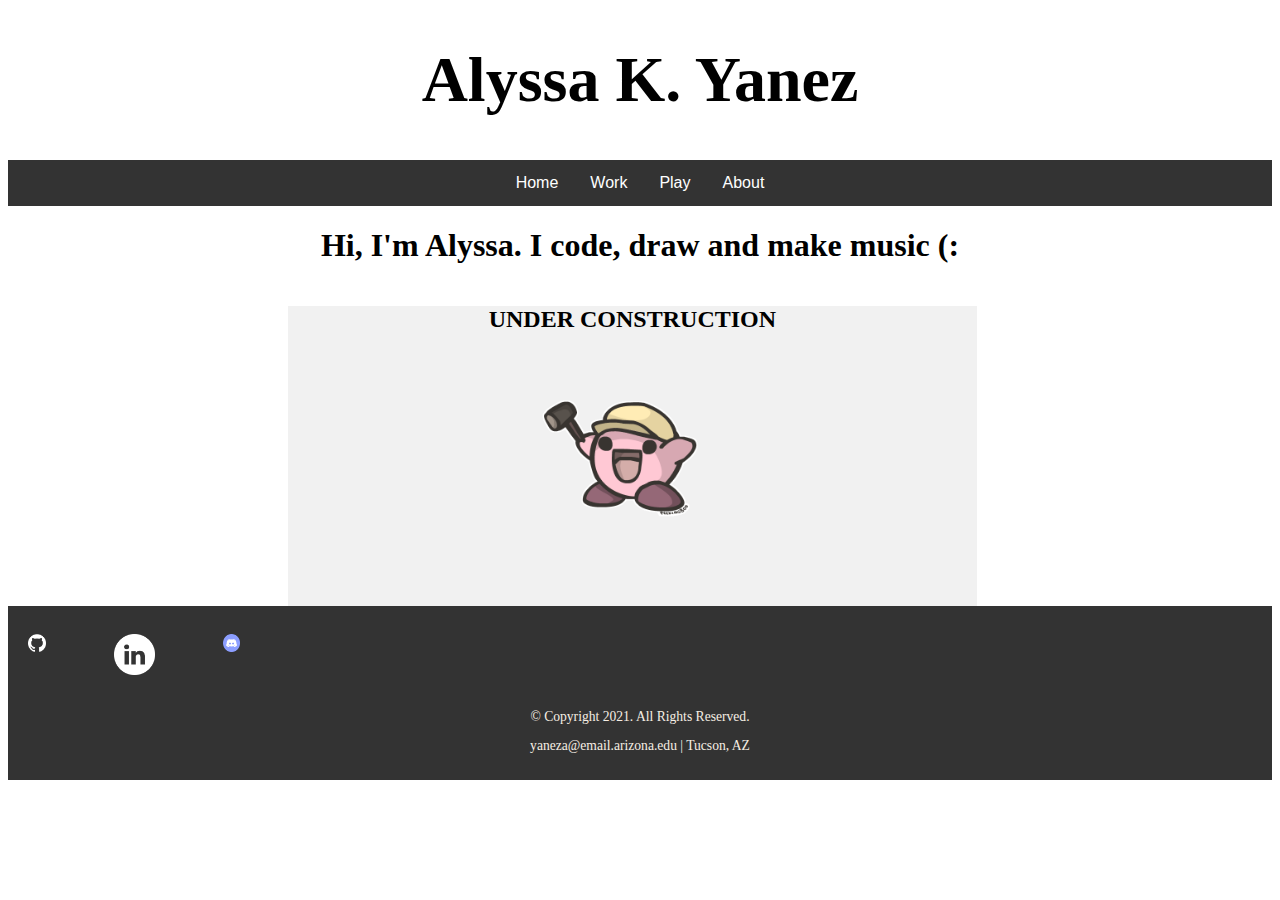
<file: index.html>
<!DOCTYPE html>
<html lang='en'>

    <head> 
        <title>Yawneazy.com</title>
        <meta charset='utf-8'>
        <link rel='stylesheet' href='css/styles.css'>
        <link rel="shortcut icon" href="images/giphy.gif">
    </head>
    <body>
        <header>
            <!-- <h1>yawneazy</h1> -->
            <h1>Alyssa K. Yanez</h1>
        </header>
        <div class="navbar">
            <a href = "index.html">Home</a>
            <div class="dropdown">
                <button class = "dropbtn">Work
                    <i class="fa fa-caret-down"></i>
                </button>
                <div class="dropdown-content">
                    <a href="resume.html">Resume</a>
                    <a href="projects.html">Projects</a>
                </div>
            </div>
            <div class="dropdown">
                <button class = "dropbtn">Play
                    <i class="fa fa-caret-down"></i>
                </button>
                <div class="dropdown-content">
                    <a href="music.html">Music</a>
                    <a href="art.html">Art</a>
                    <a href="youtube.html">Youtube</a>
                    <a href="golf.html">Golf</a>
                    <a href="blog.html">Blog</a>
                </div>
            </div>
            <a href = "about.html">About</a>
           </div>
        </div>

        <div class = "creative">
            <h1>Hi, I'm Alyssa. I code, draw and make music (:</h1>
            
            <!-- <iframe width = "width" height="width" src="https://www.youtube.com/embed/5YDVJaItmaY">
            </iframe> -->
        </div>
        <section>
            <article>
                <h2>UNDER CONSTRUCTION</h2>
                <img src='images/underconstruction.gif' alt='construction'>
            </article>
        </section>
    
    <footer>
        
        <div class ="social">
            <a href="https://github.com" target="_blank"><img src="images/github-logo.png" alt='Github logo'></a>
            <div class = "size">
                <a href="https://linkedin.com" target="_blank" ><img src="images/linkedin-logo.png" alt='LinkedIn logo'></a>
            </div>
            <a href="https://linkedin.com" target="_blank" ><img src="images/discord-logo.png" alt='Discord logo'></a>
          
        </div>

        <p>&copy; Copyright 2021. All Rights Reserved.</p>
        <p>yaneza@email.arizona.edu | Tucson, AZ</p>
    </footer>
    </body>
    <br>
</html>
</file>
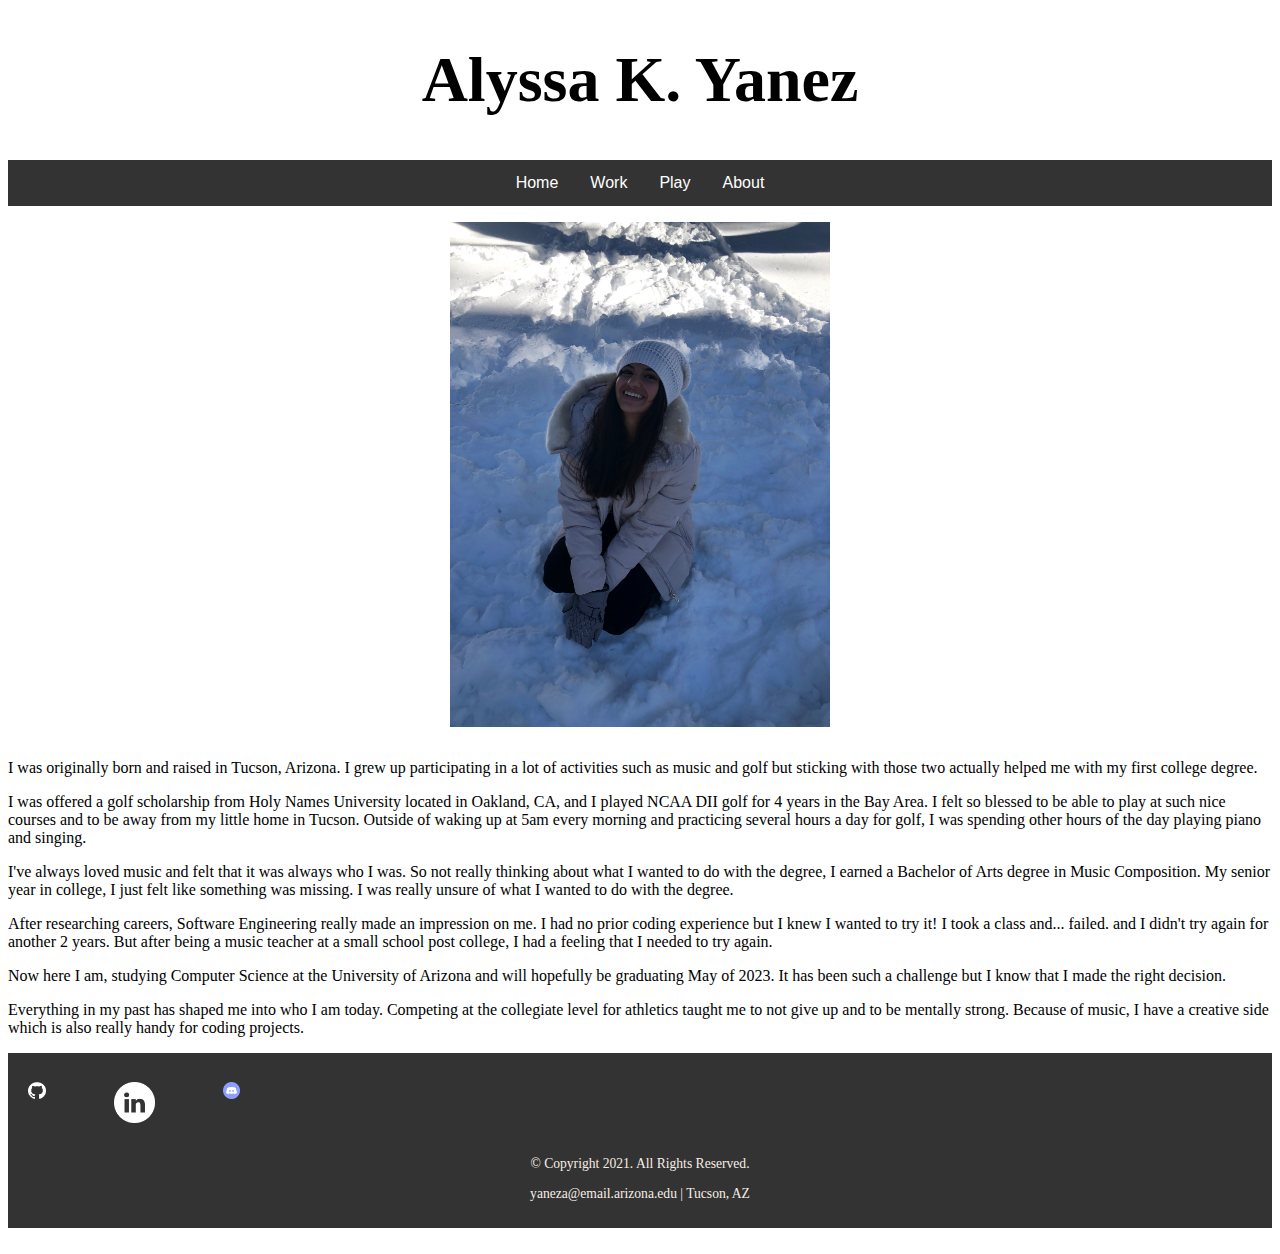
<file: about.html>
<!DOCTYPE html>
<html lang='en'>

    <head> 
        <title>Yawneazy.com</title>
        <meta charset='utf-8'>
        <link rel='stylesheet' href='css/styles.css'>
        <link rel="shortcut icon" href="images/giphy.gif">
    </head>
    <body>
        <header>
            <h1>Alyssa K. Yanez</h1>
        </header>
        <div class="navbar">
            <a href = "index.html">Home</a>
            <div class="dropdown">
                <button class = "dropbtn">Work
                    <i class="fa fa-caret-down"></i>
                </button>
                <div class="dropdown-content">
                    <a href="resume.html">Resume</a>
                    <a href="projects.html">Projects</a>
                </div>
            </div>
            <div class="dropdown">
                <button class = "dropbtn">Play
                    <i class="fa fa-caret-down"></i>
                </button>
                <div class="dropdown-content">
                    <a href="music.html">Music</a>
                    <a href="art.html">Art</a>
                    <a href="youtube.html">Youtube</a>
                    <a href="golf.html">Golf</a>
                </div>
            </div>
            <a href = "about.html">About</a>
           </div>
        </div>

        <div>
            <img src='images/snow.jpeg' alt='welcome page'>
           
        </div>  
        
        
        <p>I was originally born and raised in Tucson, Arizona. I grew up participating in a lot of activities 
            such as music and golf but sticking with those two actually helped me with my first college degree.
        </p>
        <p>
            I was offered a golf scholarship from Holy Names University located in Oakland, CA, and I played NCAA DII golf
            for 4 years in the Bay Area. I felt so blessed to be able to play at such nice courses and to be away from
            my little home in Tucson. Outside of waking up at 5am every morning and practicing several hours a day for golf,
            I was spending other hours of the day playing piano and singing. 
        </p> 
        <p>
            I've always loved music and felt that it was always who I was. So not really thinking about what I wanted to do
            with the degree, I earned a Bachelor of Arts degree in Music Composition. My senior year in college, I just felt 
            like something was missing. I was really unsure of what I wanted to do with the degree.
        </p> 
        <p>  
            After researching careers, Software Engineering really made an impression on me. I had no prior coding experience
            but I knew I wanted to try it! I took a class and... failed. and I didn't try again for another 2 years. But after being
            a music teacher at a small school post college, I had a feeling that I needed to try again.
        </p>
        <p>
            Now here I am, studying Computer Science at the University of Arizona and will hopefully be graduating May of 2023. 
            It has been such a challenge but I know that I made the right decision. 
        </p>
        <p>
            Everything in my past has shaped me into who I am today. Competing at the collegiate level for athletics taught
            me to not give up and to be mentally strong. Because of music, I have a creative side which is also really handy 
            for coding projects.
        </p>
              
                <!-- <iframe width = "width" height="width" src="https://www.youtube.com/embed/5YDVJaItmaY">
                </iframe> -->
                <!-- <img src='images/plant-growing.gif' alt='welcome page'> -->
        
       <footer>
        
        <div class ="social">
            <a href="https://github.com" target="_blank"><img src="images/github-logo.png" alt='Github logo'></a>
            <div class = "size">
                <a href="https://linkedin.com" target="_blank" ><img src="images/linkedin-logo.png" alt='LinkedIn logo'></a>
            </div>
            <a href="https://linkedin.com" target="_blank" ><img src="images/discord-logo.png" alt='Discord logo'></a>
        </div>

        <p>&copy; Copyright 2021. All Rights Reserved.</p>
        <p>yaneza@email.arizona.edu | Tucson, AZ</p>
    </footer>
    </body>
 <br>
</html>
</file>
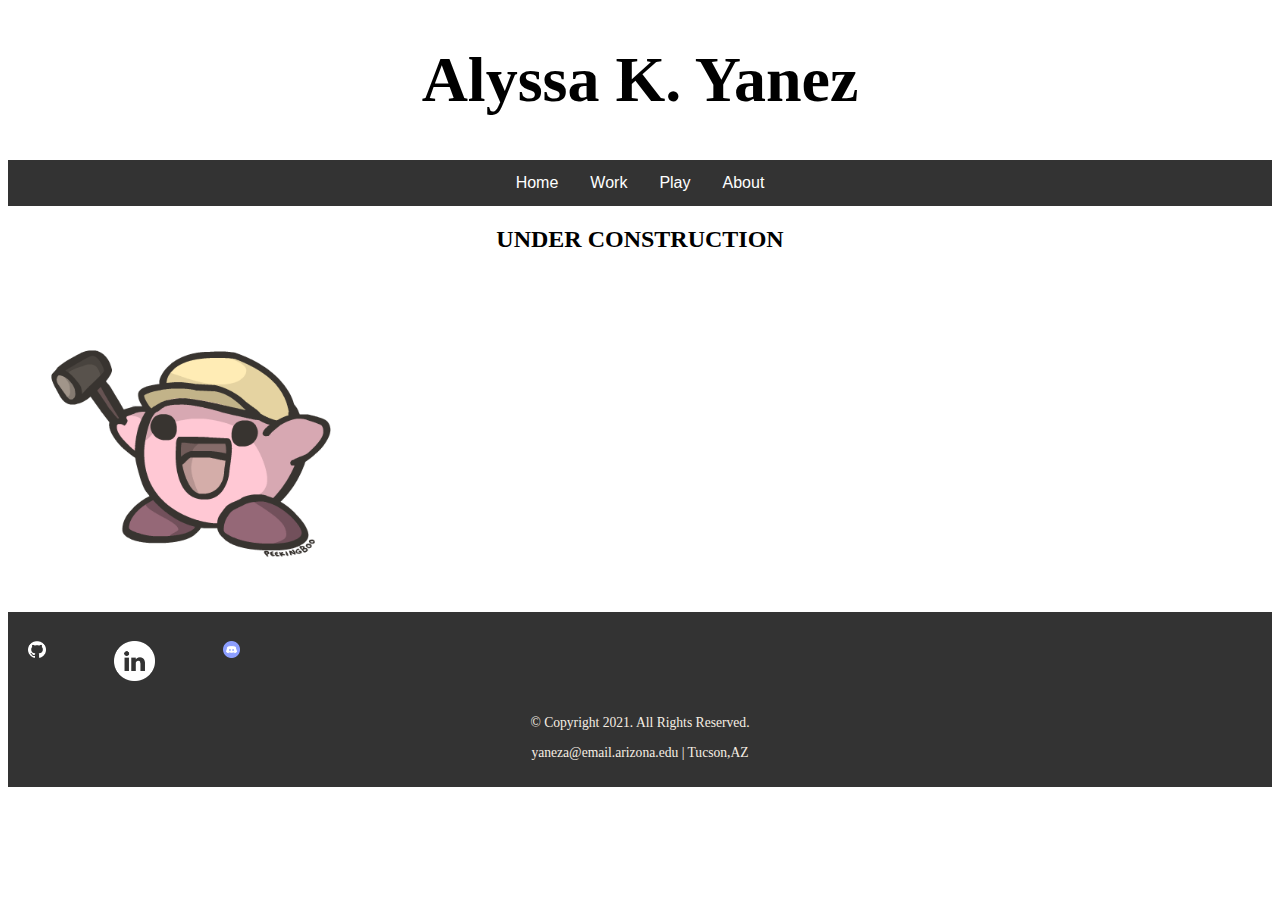
<file: art.html>
<!DOCTYPE html>
<html lang='en'>

    <head> 
        <title>Yawneazy.com</title>
        <meta charset='utf-8'>
        <link rel='stylesheet' href='css/styles.css'>
        <link rel="shortcut icon" href="images/giphy.gif">
    </head>
    <body>
        <header>
            <!-- <h1>yawneazy</h1> -->
            <h1>Alyssa K. Yanez</h1>
        </header>
        <div class="navbar">
            <a href = "index.html">Home</a>
            <div class="dropdown">
                <button class = "dropbtn">Work
                    <i class="fa fa-caret-down"></i>
                </button>
                <div class="dropdown-content">
                    <a href="resume.html">Resume</a>
                    <a href="projects.html">Projects</a>
                </div>
            </div>
            <div class="dropdown">
                <button class = "dropbtn">Play
                    <i class="fa fa-caret-down"></i>
                </button>
                <div class="dropdown-content">
                    <a href="music.html">Music</a>
                    <a href="art.html">Art</a>
                    <a href="youtube.html">Youtube</a>
                </div>
            </div>
            <a href = "about.html">About</a>
           </div>
        </div>

        <div>
           
            <!-- <iframe width = "width" height="width" src="https://www.youtube.com/embed/5YDVJaItmaY">
            </iframe> -->
        </div>
        <h2>UNDER CONSTRUCTION</h2>
            <img src='images/underconstruction.gif' alt='construction'>
    
    <footer>
        
        <div class ="social">
            <a href="https://github.com" target="_blank"><img src="images/github-logo.png" alt='Github logo'></a>
            <a href="https://linkedin.com" target="_blank" ><img src="images/linkedin-logo.png" alt='LinkedIn logo'></a>
            <a href="https://linkedin.com" target="_blank" ><img src="images/discord-logo.png" alt='Discord logo'></a>
        </div>

        <p>&copy; Copyright 2021. All Rights Reserved.</p>
        <p>yaneza@email.arizona.edu | Tucson,AZ</p>
    </footer>
    </body>
<br>
</html>
</file>
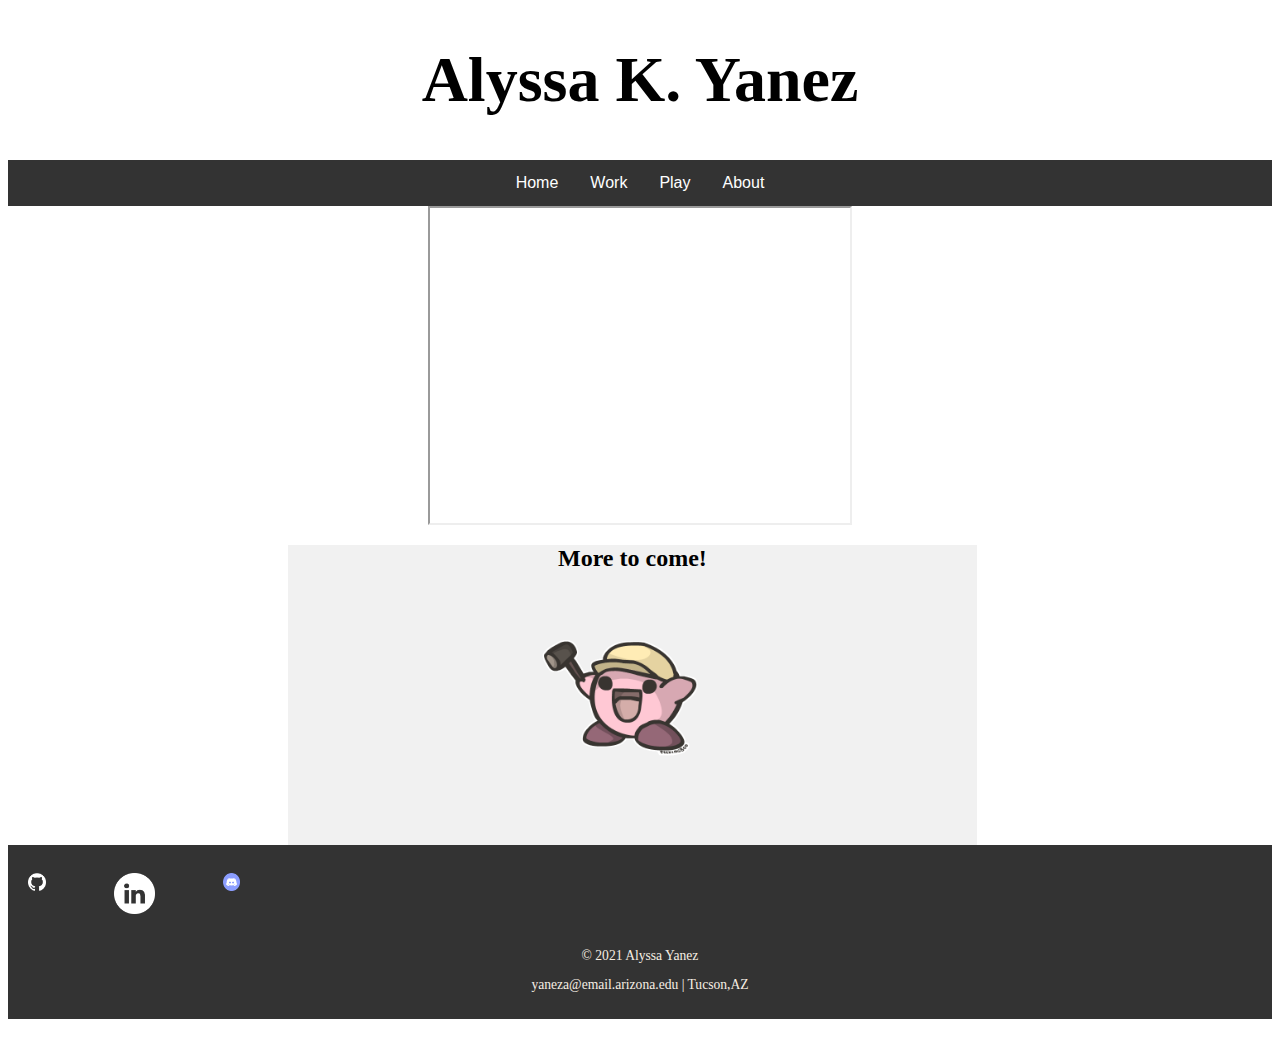
<file: blog.html>
<!DOCTYPE html>
<html lang='en'>

    <head> 
        <title>Yawneazy.com</title>
        <meta charset='utf-8'>
        <link rel='stylesheet' href='css/styles.css'>
        <link rel="shortcut icon" href="images/giphy.gif">
    </head>
    <body>
        <header>
            <!-- <h1>yawneazy</h1> -->
            <h1>Alyssa K. Yanez</h1>
        </header>
        <div class="navbar">
            <a href = "index.html">Home</a>
            <div class="dropdown">
                <button class = "dropbtn">Work
                    <i class="fa fa-caret-down"></i>
                </button>
                <div class="dropdown-content">
                    <a href="resume.html">Resume</a>
                    <a href="projects.html">Projects</a>
                </div>
            </div>
            <div class="dropdown">
                <button class = "dropbtn">Play
                    <i class="fa fa-caret-down"></i>
                </button>
                <div class="dropdown-content">
                    <a href="music.html">Music</a>
                    <a href="art.html">Art</a>
                    <a href="youtube.html">Youtube</a>
                    <a href="golf.html">Golf</a>
                </div>
            </div>
            <a href = "about.html">About</a>
           </div>
        </div>

        <div>
            <iframe width = "420" height="315" src="https://www.youtube.com/embed/sxeaD-uFEbE">
            </iframe>
        </div>
        <section>
            <article>
                <h2>More to come!</h2>
                <img src='images/underconstruction.gif' alt='construction'>
            </article>
        </section>
        
    
    <footer>
        
        <div class ="social">
            <a href="https://github.com" target="_blank"><img src="images/github-logo.png" alt='Github logo'></a>
            <div class = "size">
                <a href="https://linkedin.com" target="_blank" ><img src="images/linkedin-logo.png" alt='LinkedIn logo'></a>
            </div>
            <a href="https://linkedin.com" target="_blank" ><img src="images/discord-logo.png" alt='Discord logo'></a>
        </div>

        <p>&copy; 2021 Alyssa Yanez</p>
        <p>yaneza@email.arizona.edu | Tucson,AZ</p>
    </footer>
    </body>
    <br>
</html>
</file>
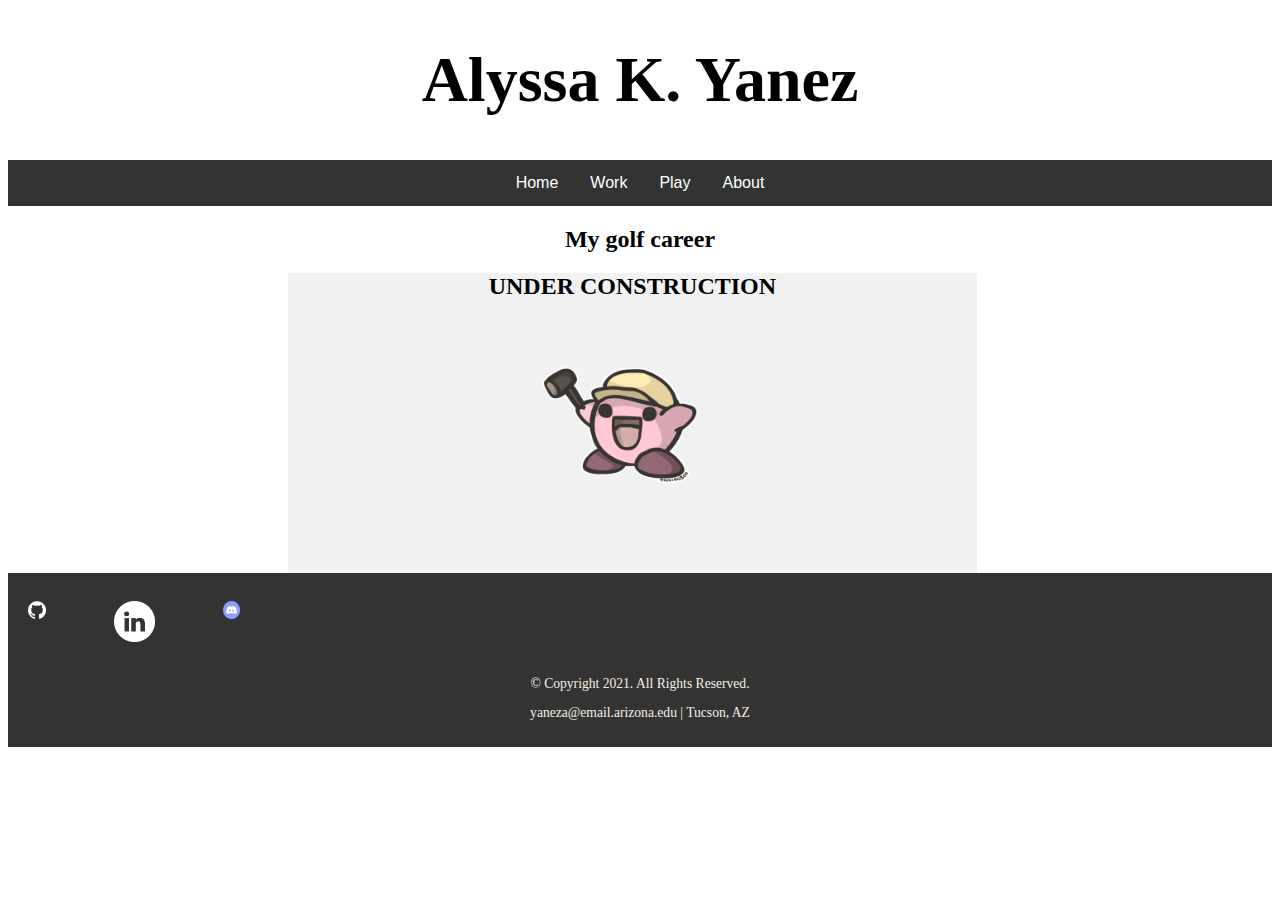
<file: golf.html>
<!DOCTYPE html>
<html lang='en'>

    <head> 
        <title>Yawneazy.com</title>
        <meta charset='utf-8'>
        <link rel='stylesheet' href='css/styles.css'>
        <link rel="shortcut icon" href="images/giphy.gif">
    </head>
    <body>
        <header>
            <!-- <h1>yawneazy</h1> -->
            <h1>Alyssa K. Yanez</h1>
        </header>
        <div class="navbar">
            <a href = "index.html">Home</a>
            <div class="dropdown">
                <button class = "dropbtn">Work
                    <i class="fa fa-caret-down"></i>
                </button>
                <div class="dropdown-content">
                    <a href="#">Resume</a>
                    <a href="#">Projects</a>
                </div>
            </div>
            <div class="dropdown">
                <button class = "dropbtn">Play
                    <i class="fa fa-caret-down"></i>
                </button>
                <div class="dropdown-content">
                    <a href="music.html">Music</a>
                    <a href="art.html">Art</a>
                    <a href="youtube.html">Youtube</a>
                    <a href="golf.html">Golf</a>
                </div>
            </div>
            <a href = "about.html">About</a>
           </div>
        </div>

            <h2>My golf career</h2>

            <!-- <iframe width = "width" height="width" src="https://www.youtube.com/watch?v=p7ywsuQXbSk"> 
            </iframe>  -->

            <!-- <iframe width="560" height="315" src="https://www.youtube.com/embed/p7ywsuQXbSk" 
            title="YouTube video player" frameborder="0" allow="accelerometer; autoplay; clipboard-write; encrypted-media; gyroscope; picture-in-picture" 
            allowfullscreen></iframe> -->

            <!-- <iframe allow="autoplay" width= "width" height="width" src="https://music.apple.com/us/album/sunday-morning/1335319909?i=1335319911"></iframe> -->
            
            <p> </p>

            <section>
                <article>
                    <h2>UNDER CONSTRUCTION</h2>
                    <img src='images/underconstruction.gif' alt='construction'>
                </article>
            </section>

          

    </div>


    <footer>
        
        <div class ="social">
            <a href="https://github.com" target="_blank"><img src="images/github-logo.png" alt='Github logo'></a>
            <div class = "size">
                <a href="https://linkedin.com" target="_blank" ><img src="images/linkedin-logo.png" alt='LinkedIn logo'></a>
            </div>
            <a href="https://linkedin.com" target="_blank"><img src="images/discord-logo.png" alt='Discord logo'></a>
        </div>

        <p>&copy; Copyright 2021. All Rights Reserved.</p>
        <p>yaneza@email.arizona.edu | Tucson, AZ</p>
    </footer>
    </body>

</html>
</file>
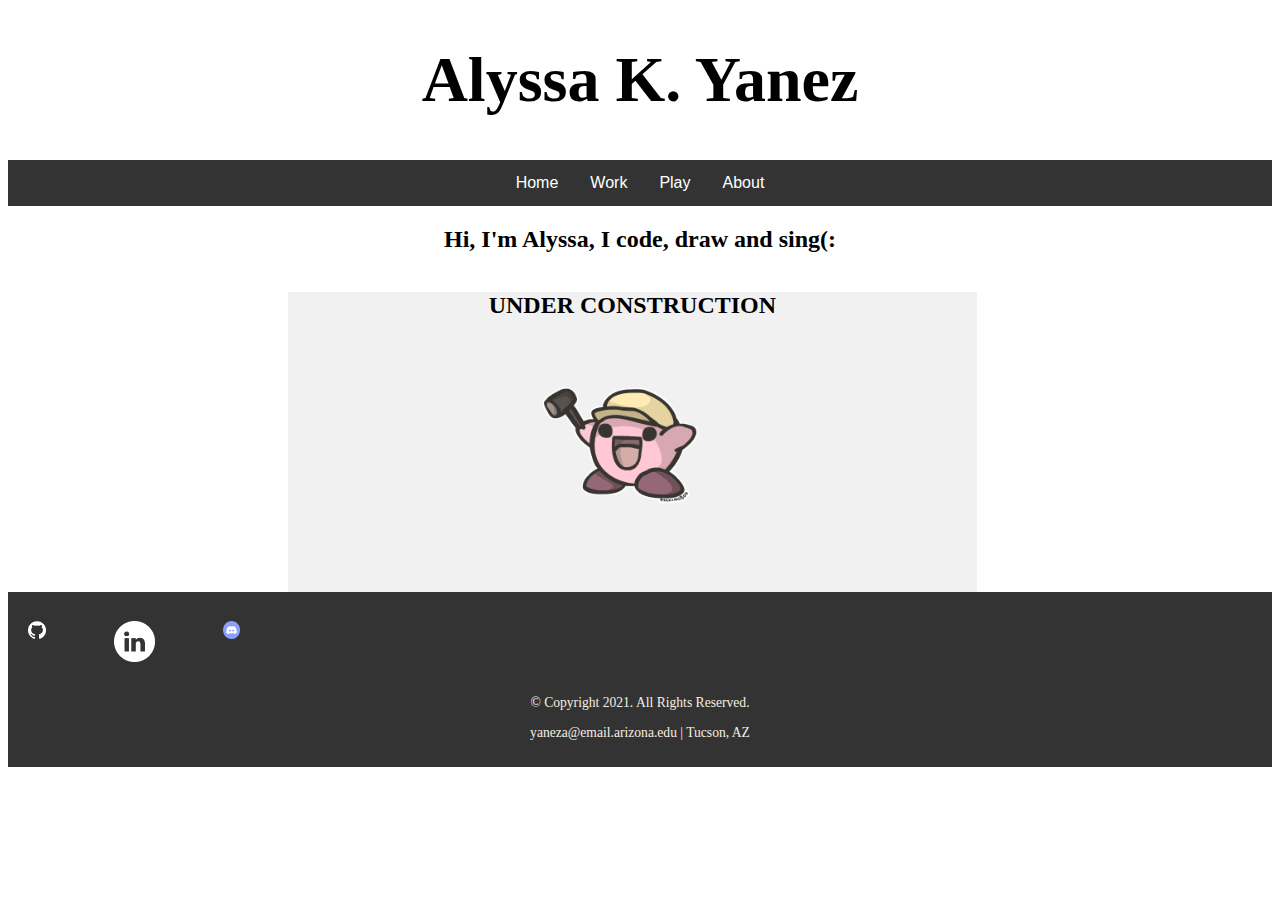
<file: home.html>
<!DOCTYPE html>
<html lang='en'>

    <head> 
        <title>Yawneazy.com</title>
        <meta charset='utf-8'>
        <link rel='stylesheet' href='css/styles.css'>
        <link rel="shortcut icon" href="images/giphy.gif">
    </head>
    <body>
        <header>
            <!-- <h1>yawneazy</h1> -->
            <h1>Alyssa K. Yanez</h1>
        </header>
        <div class="navbar">
            <a href = "home.html">Home</a>
            <div class="dropdown">
                <button class = "dropbtn">Work
                    <i class="fa fa-caret-down"></i>
                </button>
                <div class="dropdown-content">
                    <a href="resume.html">Resume</a>
                    <a href="projects.html">Projects</a>
                </div>
            </div>
            <div class="dropdown">
                <button class = "dropbtn">Play
                    <i class="fa fa-caret-down"></i>
                </button>
                <div class="dropdown-content">
                    <a href="music.html">Music</a>
                    <a href="art.html">Art</a>
                    <a href="youtube.html">Youtube</a>
                </div>
            </div>
            <a href = "about.html">About</a>
           </div>
        </div>

        <div>
            <h2>Hi, I'm Alyssa, I code, draw and sing(:</h2>
        
            <!-- <iframe width = "width" height="width" src="https://www.youtube.com/embed/5YDVJaItmaY">
            </iframe> -->
        </div>
        <section>
            <article>
                <h2>UNDER CONSTRUCTION</h2>
                <img src='images/underconstruction.gif' alt='construction'>
            </article>
        </section>
    
    <footer>
        
        <div class ="social">
            <a href="https://github.com" target="_blank"><img src="images/github-logo.png" alt='Github logo'></a>
            <a href="https://linkedin.com" target="_blank" ><img src="images/linkedin-logo.png" alt='LinkedIn logo'></a>
            <a href="https://linkedin.com" target="_blank" ><img src="images/discord-logo.png" alt='Discord logo'></a>
        </div>

        <p>&copy; Copyright 2021. All Rights Reserved.</p>
        <p>yaneza@email.arizona.edu | Tucson, AZ</p>
    </footer>
    </body>
    <br>
</html>
</file>
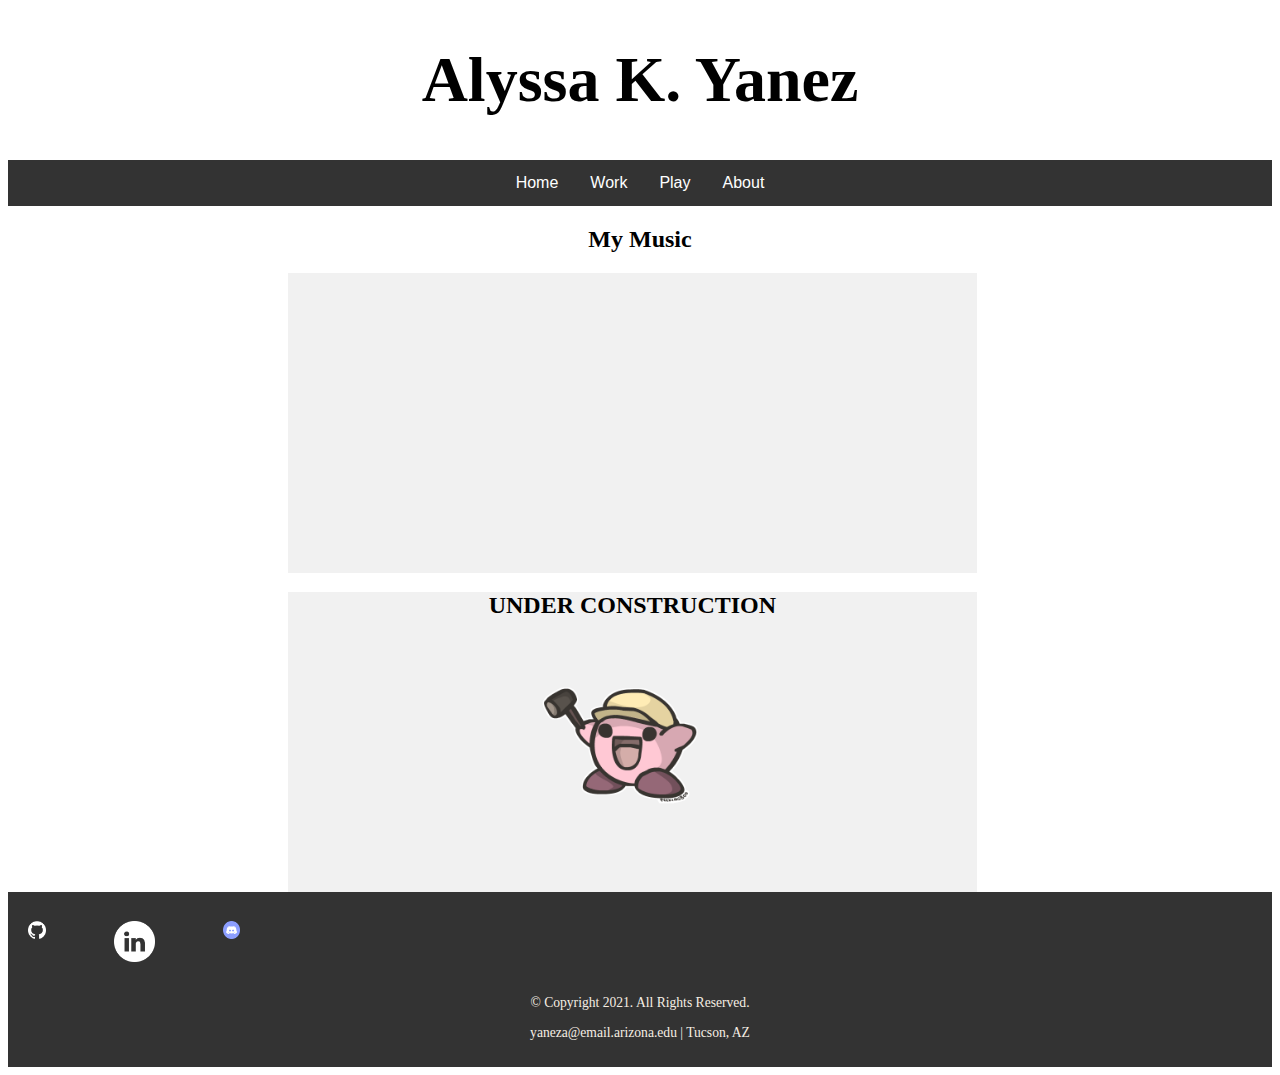
<file: music.html>
<!DOCTYPE html>
<html lang='en'>

    <head> 
        <title>Yawneazy.com</title>
        <meta charset='utf-8'>
        <link rel='stylesheet' href='css/styles.css'>
        <link rel="shortcut icon" href="images/giphy.gif">
    </head>
    <body>
        <header>
            <!-- <h1>yawneazy</h1> -->
            <h1>Alyssa K. Yanez</h1>
        </header>
        <div class="navbar">
            <a href = "index.html">Home</a>
            <div class="dropdown">
                <button class = "dropbtn">Work
                    <i class="fa fa-caret-down"></i>
                </button>
                <div class="dropdown-content">
                    <a href="#">Resume</a>
                    <a href="#">Projects</a>
                </div>
            </div>
            <div class="dropdown">
                <button class = "dropbtn">Play
                    <i class="fa fa-caret-down"></i>
                </button>
                <div class="dropdown-content">
                    <a href="music.html">Music</a>
                    <a href="art.html">Art</a>
                    <a href="youtube.html">Youtube</a>
                    <a href="golf.html">Golf</a>
                </div>
            </div>
            <a href = "about.html">About</a>
           </div>
        </div>

            <h2>My Music</h2>

            <!-- <iframe width = "width" height="width" src="https://www.youtube.com/watch?v=p7ywsuQXbSk"> 
            </iframe>  -->

            <!-- <iframe width="560" height="315" src="https://www.youtube.com/embed/p7ywsuQXbSk" 
            title="YouTube video player" frameborder="0" allow="accelerometer; autoplay; clipboard-write; encrypted-media; gyroscope; picture-in-picture" 
            allowfullscreen></iframe> -->

            <!-- <iframe allow="autoplay" width= "width" height="width" src="https://music.apple.com/us/album/sunday-morning/1335319909?i=1335319911"></iframe> -->

            <section>
                <article>
                    <iframe allow="autoplay *; encrypted-media *; " 
                    frameborder="0" height="300" style="width:100%;max-width:660px;overflow:hidden;background:transparent;" 
                    sandbox="allow-forms allow-popups allow-same-origin allow-scripts allow-storage-access-by-user-activation allow-top-navigation-by-user-activation" 
                    src="https://embed.music.apple.com/us/album/from-eden-single/1335387526"></iframe>
                </article>
            </section>
            
            
            <p> </p>

            <section>
                <article>
                    <h2>UNDER CONSTRUCTION</h2>
                    <img src='images/underconstruction.gif' alt='construction'>
                </article>
            </section>

          

    </div>


    <footer>
        
        <div class ="social">
            <a href="https://github.com" target="_blank"><img src="images/github-logo.png" alt='Github logo'></a>
            <div class = "size">
                <a href="https://linkedin.com" target="_blank" ><img src="images/linkedin-logo.png" alt='LinkedIn logo'></a>
            </div>
            <a href="https://linkedin.com" target="_blank"><img src="images/discord-logo.png" alt='Discord logo'></a>
        </div>

        <p>&copy; Copyright 2021. All Rights Reserved.</p>
        <p>yaneza@email.arizona.edu | Tucson, AZ</p>
    </footer>
    </body>

</html>
</file>
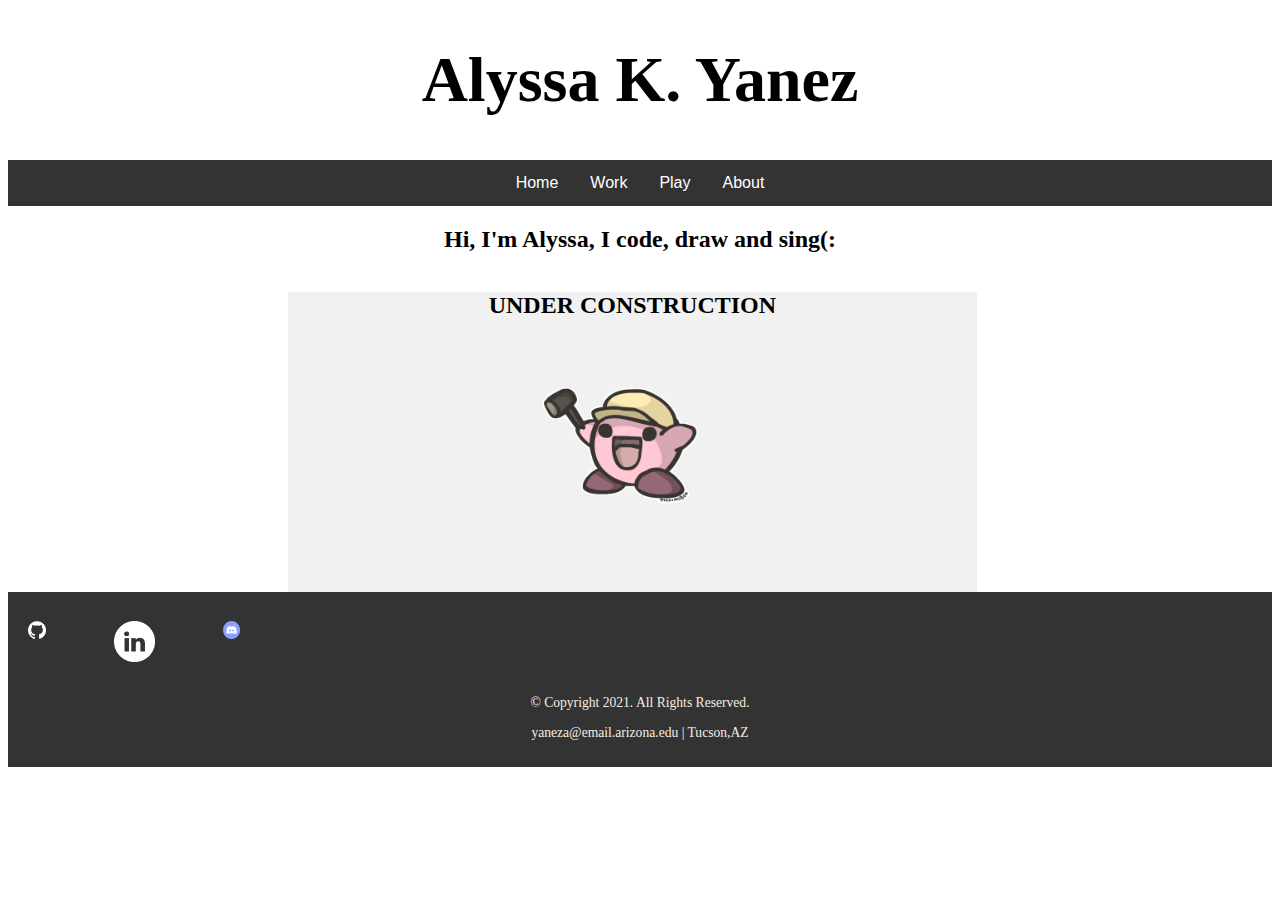
<file: projects.html>
<!DOCTYPE html>
<html lang='en'>

    <head> 
        <title>Yawneazy.com</title>
        <meta charset='utf-8'>
        <link rel='stylesheet' href='css/styles.css'>
        <link rel="shortcut icon" href="images/giphy.gif">
    </head>
    <body>
        <header>
            <!-- <h1>yawneazy</h1> -->
            <h1>Alyssa K. Yanez</h1>
        </header>
        <div class="navbar">
            <a href = "index.html">Home</a>
            <div class="dropdown">
                <button class = "dropbtn">Work
                    <i class="fa fa-caret-down"></i>
                </button>
                <div class="dropdown-content">
                    <a href="resume.html">Resume</a>
                    <a href="projects.html">Projects</a>
                </div>
            </div>
            <div class="dropdown">
                <button class = "dropbtn">Play
                    <i class="fa fa-caret-down"></i>
                </button>
                <div class="dropdown-content">
                    <a href="music.html">Music</a>
                    <a href="art.html">Art</a>
                    <a href="youtube.html">Youtube</a>
                </div>
            </div>
            <a href = "about.html">About</a>
           </div>
        </div>

        <div>
            <h2>Hi, I'm Alyssa, I code, draw and sing(:</h2>
        
            <!-- <iframe width = "width" height="width" src="https://www.youtube.com/embed/5YDVJaItmaY">
            </iframe> -->
        </div>
        <section>
            <article>
                <h2>UNDER CONSTRUCTION</h2>
                <img src='images/underconstruction.gif' alt='construction'>
            </article>
        </section>
        
    
    <footer>
        
        <div class ="social">
            <a href="https://github.com" target="_blank"><img src="images/github-logo.png" alt='Github logo'></a>
            <div class = "size">
                <a href="https://linkedin.com" target="_blank" ><img src="images/linkedin-logo.png" alt='LinkedIn logo'></a>
            </div>
            <a href="https://linkedin.com" target="_blank" ><img src="images/discord-logo.png" alt='Discord logo'></a>
        </div>

        <p>&copy; Copyright 2021. All Rights Reserved.</p>
        <p>yaneza@email.arizona.edu | Tucson,AZ</p>
    </footer>
    </body>
    <br>
</html>
</file>
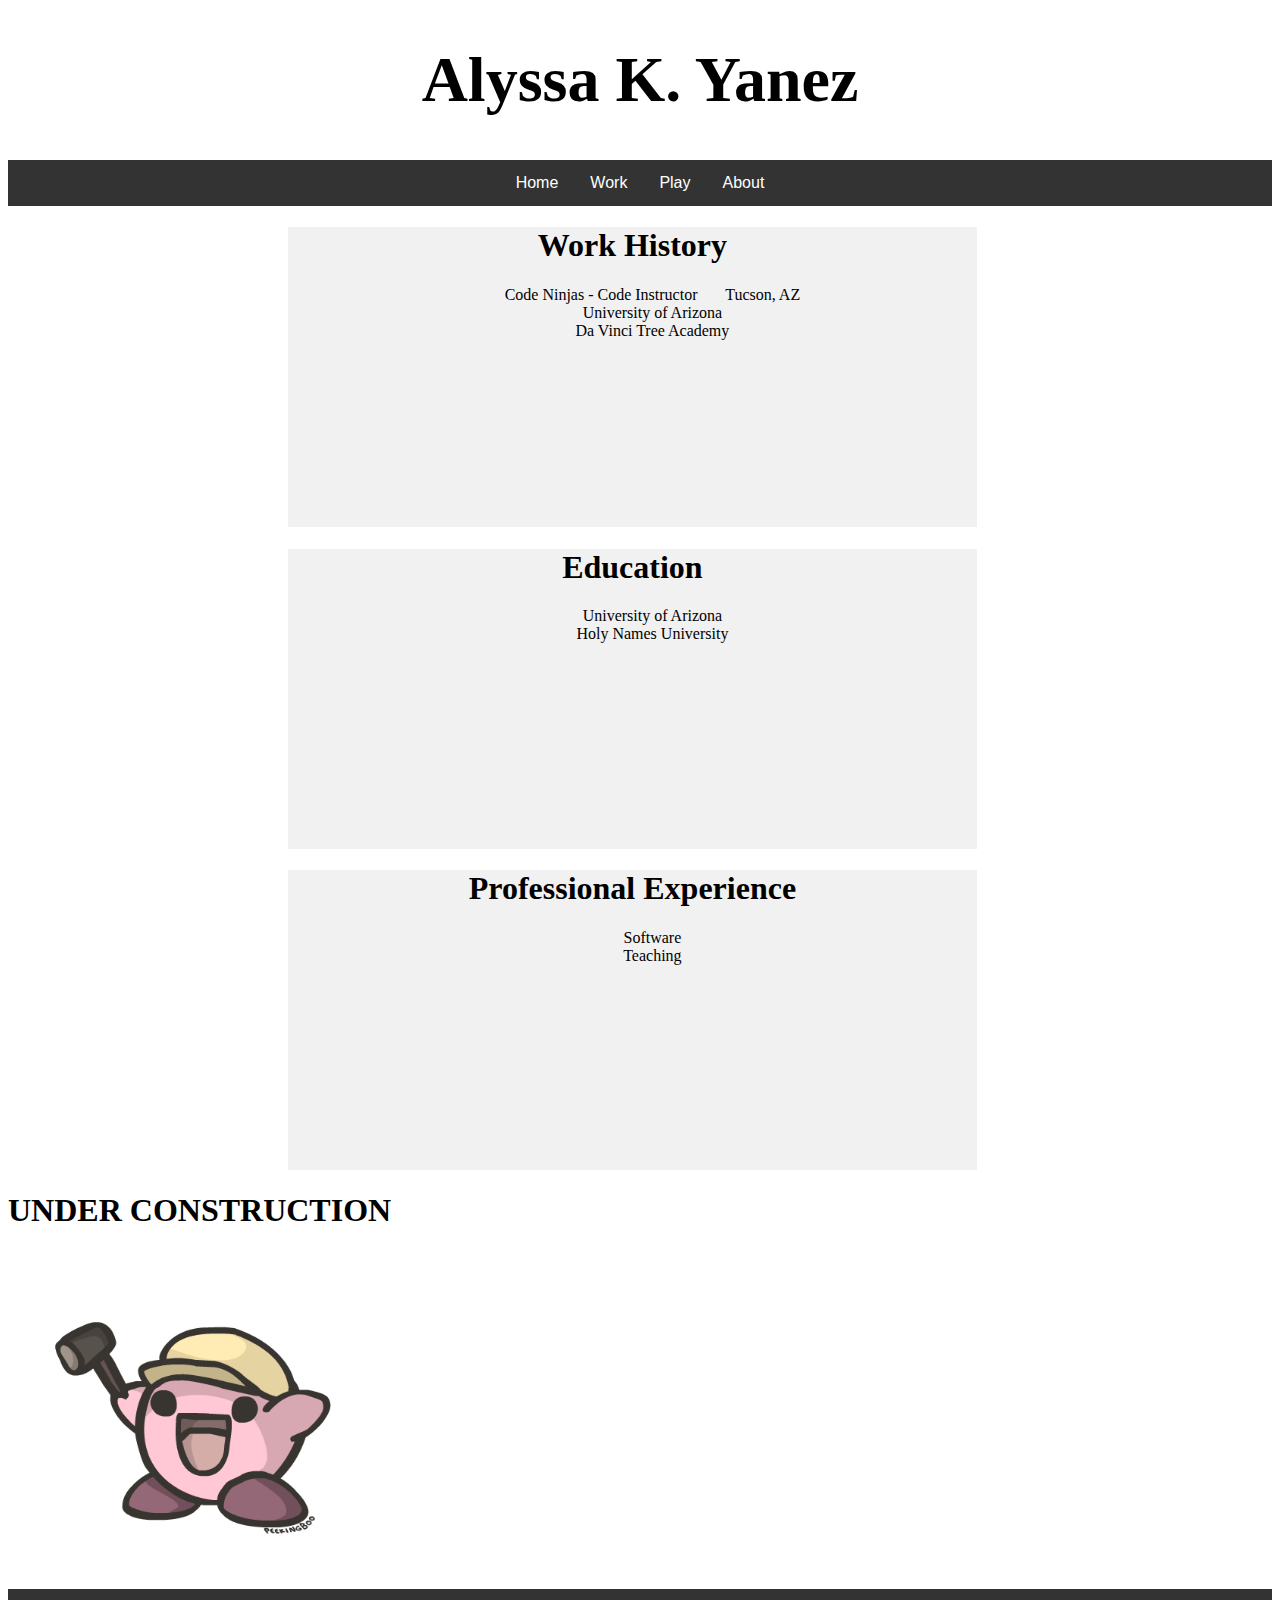
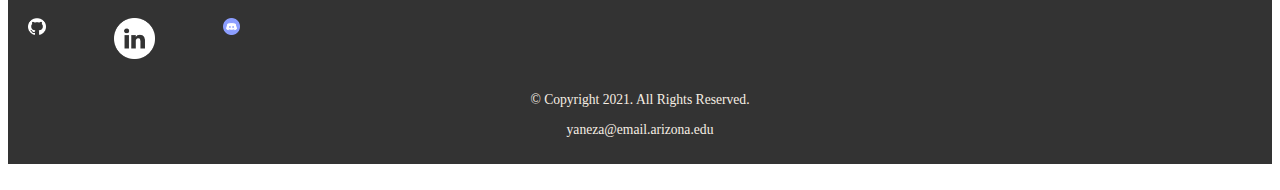
<file: resume.html>
<!DOCTYPE html>
<html lang='en'>

    <head> 
        <title>Yawneazy.com</title>
        <meta charset='utf-8'>
        <link rel='stylesheet' href='css/styles.css'>
        <link rel="shortcut icon" href="images/giphy.gif">
    </head>
    <body>
        <header>
            <!-- <h1>yawneazy</h1> -->
            <h1>Alyssa K. Yanez</h1>
        </header>
        
        <div class="navbar">
            <a href = "index.html">Home</a>
            <div class="dropdown">
                <button class = "dropbtn">Work
                    <i class="fa fa-caret-down"></i>
                </button>
                <div class="dropdown-content">
                    <a href="resume.html">Resume</a>
                    <a href="projects.html">Projects</a>
                </div>
            </div>
            <div class="dropdown">
                <button class = "dropbtn">Play
                    <i class="fa fa-caret-down"></i>
                </button>
                <div class="dropdown-content">
                    <a href="music.html">Music</a>
                    <a href="art.html">Art</a>
                    <a href="youtube.html">Youtube</a>
                    <a href="golf.html">Golf</a>
                </div>
            </div>
            <a href = "about.html">About</a>
           </div>
        </div>

       
    
        <section>
            <article>
                <h1>Work History</h1>
                <ul style="list-style-type:none;">
                    <li>Code Ninjas - Code Instructor &nbsp &nbsp &nbsp Tucson, AZ</li>
                    <li>University of Arizona</li>
                    <li>Da Vinci Tree Academy</li>
                </ul>  
            </article>
        </section>

        <section>
            <article>
                <h1>Education</h1>
                <ul style="list-style-type:none;">
                     <li>University of Arizona</li>
                    <li>Holy Names University</li>
                 </ul>  
            </article>
        </section>
        
        <section>
            <article>
                <h1>Professional Experience</h1>
                <ul style="list-style-type:none;">
                     <li>Software</li>
                    <li>Teaching</li>
                 </ul>  
            </article>
        </section>

            <h1>UNDER CONSTRUCTION</h1>
            <img src='images/underconstruction.gif' alt='construction'>
            <!-- <iframe width = "width" height="width" src="https://www.youtube.com/embed/5YDVJaItmaY">
            </iframe> -->




    <footer>
        
        <div class ="social">
            <a href="https://github.com" target="_blank"><img src="images/github-logo.png" alt='Github logo'></a>
            <div class = "size">
                <a href="https://linkedin.com" target="_blank" ><img src="images/linkedin-logo.png" alt='LinkedIn logo'></a>
            </div>
            <a href="https://linkedin.com" target="_blank" ><img src="images/discord-logo.png" alt='Discord logo'></a>
        </div>

        <p>&copy; Copyright 2021. All Rights Reserved.</p>
        <p>yaneza@email.arizona.edu</p>
    </footer>
    </body>
    <br>
</html>
</file>
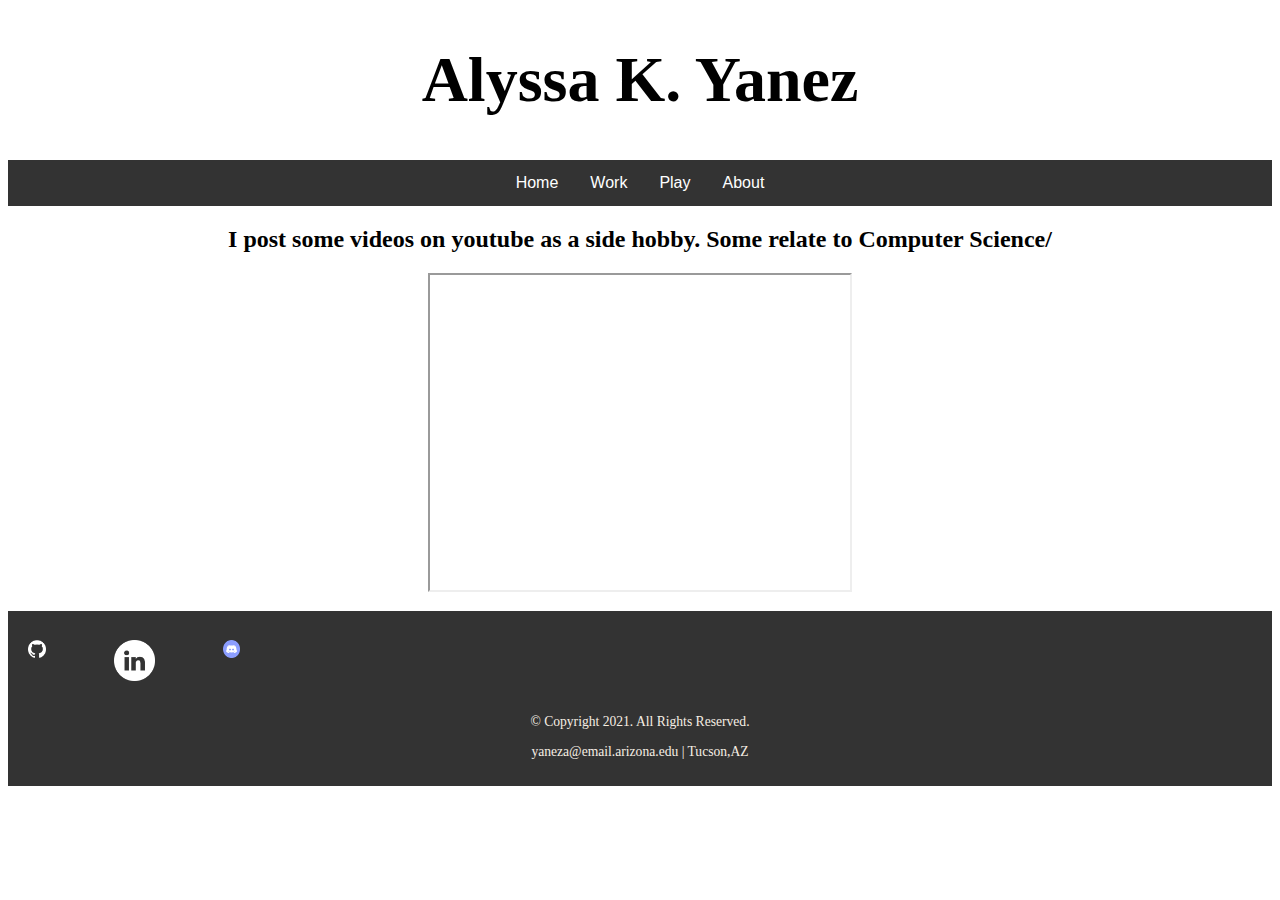
<file: youtube.html>
<!DOCTYPE html>
<html lang='en'>

    <head> 
        <title>Yawneazy.com</title>
        <meta charset='utf-8'>
        <link rel='stylesheet' href='css/styles.css'>
        <link rel="shortcut icon" href="images/giphy.gif">
    </head>
    <body>
        <header>
            <!-- <h1>yawneazy</h1> -->
            <h1>Alyssa K. Yanez</h1>
        </header>
        <div class="navbar">
            <a href = "index.html">Home</a>
            <div class="dropdown">
                <button class = "dropbtn">Work
                    <i class="fa fa-caret-down"></i>
                </button>
                <div class="dropdown-content">
                    <a href="resume.html">Resume</a>
                    <a href="projects.html">Projects</a>
                </div>
            </div>
            <div class="dropdown">
                <button class = "dropbtn">Play
                    <i class="fa fa-caret-down"></i>
                </button>
                <div class="dropdown-content">
                    <a href="music.html">Music</a>
                    <a href="art.html">Art</a>
                    <a href="youtube.html">Youtube</a>
                    <a href="golf.html">Golf</a>
                </div>
            </div>
            <a href = "about.html">About</a>
           </div>
        </div>

        <div>
            <h2>I post some videos on youtube as a side hobby. Some relate to Computer Science/
            </h2>
        
        </div>
        <div>
            <iframe width = "420" height="315" src="https://www.youtube.com/embed/sxeaD-uFEbE">
            </iframe>
        </div>

        <h2></h2>

    <footer>
        
        <div class ="social">
            <a href="https://github.com" target="_blank"><img src="images/github-logo.png" alt='Github logo'></a>
            <div class = "size">
                <a href="https://linkedin.com" target="_blank" ><img src="images/linkedin-logo.png" alt='LinkedIn logo'></a>
            </div>
            <a href="https://linkedin.com" target="_blank" ><img src="images/discord-logo.png" alt='Discord logo'></a>
        </div>

        <p>&copy; Copyright 2021. All Rights Reserved.</p>
        <p>yaneza@email.arizona.edu | Tucson,AZ</p>
    </footer>
    </body>
    <br>
</html>
</file>
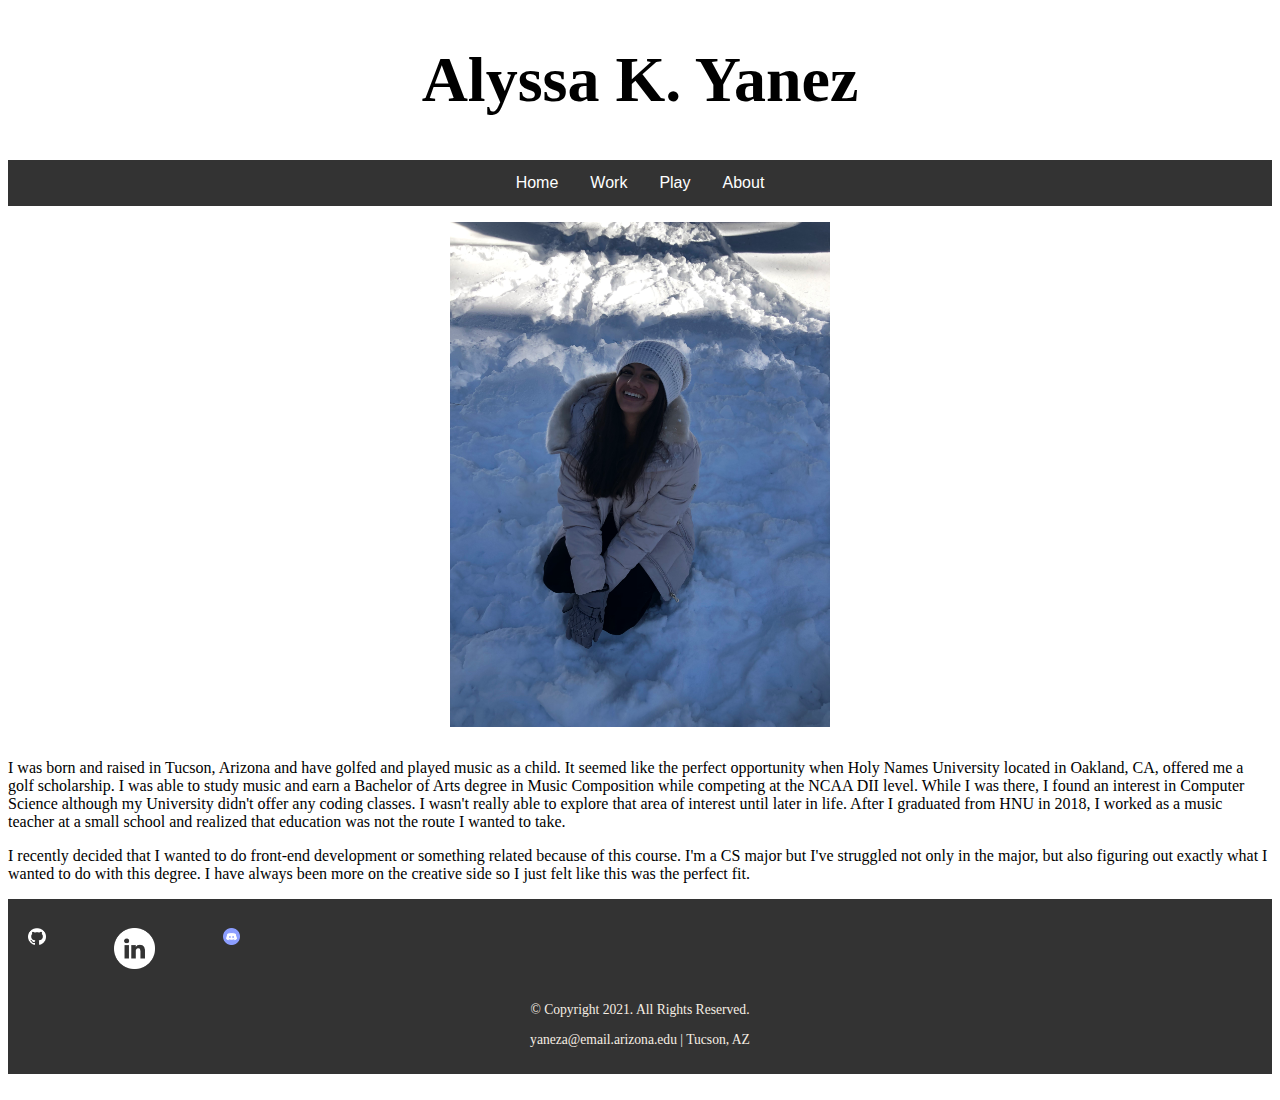
<file: yawneazy.com/alyssa-website/about.html>
<!DOCTYPE html>
<html lang='en'>

    <head> 
        <title>Yawneazy.com</title>
        <meta charset='utf-8'>
        <link rel='stylesheet' href='css/styles.css'>
        <link rel="shortcut icon" href="images/giphy.gif">
    </head>
    <body>
        <header>
            <h1>Alyssa K. Yanez</h1>
        </header>
        <div class="navbar">
            <a href = "home.html">Home</a>
            <div class="dropdown">
                <button class = "dropbtn">Work
                    <i class="fa fa-caret-down"></i>
                </button>
                <div class="dropdown-content">
                    <a href="resume.html">Resume</a>
                    <a href="projects.html">Projects</a>
                </div>
            </div>
            <div class="dropdown">
                <button class = "dropbtn">Play
                    <i class="fa fa-caret-down"></i>
                </button>
                <div class="dropdown-content">
                    <a href="music.html">Music</a>
                    <a href="art.html">Art</a>
                    <a href="youtube.html">Youtube</a>
                </div>
            </div>
            <a href = "about.html">About</a>
           </div>
        </div>

        <div>
            <img src='images/snow.jpeg' alt='welcome page'>
           
        </div>  
        
        <p>I was born and raised in Tucson, Arizona and have golfed and played music as a child.
            It seemed like the perfect opportunity when Holy Names University located in Oakland, CA,
            offered me a golf scholarship. I was able to study music and earn a Bachelor of Arts degree in 
            Music Composition while competing at the NCAA DII level. While I was there, I found an interest
            in Computer Science although my University didn't offer any coding classes. I wasn't really able to explore
            that area of interest until later in life. After I graduated from HNU in 2018, I worked as a music teacher
            at a small school and realized that education was not the route I wanted to take.
        </p>
              
                <p>I recently decided that I wanted to do front-end development or something 
                    related because of this course. I'm a CS major but I've struggled not only in the major,
                    but also figuring out exactly what I wanted to do with this degree. I have always
                    been more on the creative side so I just felt like this was the perfect fit.
                </p>

                <!-- <iframe width = "width" height="width" src="https://www.youtube.com/embed/5YDVJaItmaY">
                </iframe> -->
                <!-- <img src='images/plant-growing.gif' alt='welcome page'> -->
        
       <footer>
        
        <div class ="social">
            <a href="https://github.com" target="_blank"><img src="images/github-logo.png" alt='Github logo'></a>
            <a href="https://linkedin.com" target="_blank" ><img src="images/linkedin-logo.png" alt='LinkedIn logo'></a>
            <a href="https://linkedin.com" target="_blank" ><img src="images/discord-logo.png" alt='Discord logo'></a>
        </div>

        <p>&copy; Copyright 2021. All Rights Reserved.</p>
        <p>yaneza@email.arizona.edu | Tucson, AZ</p>
    </footer>
    </body>
 <br>
</html>
</file>
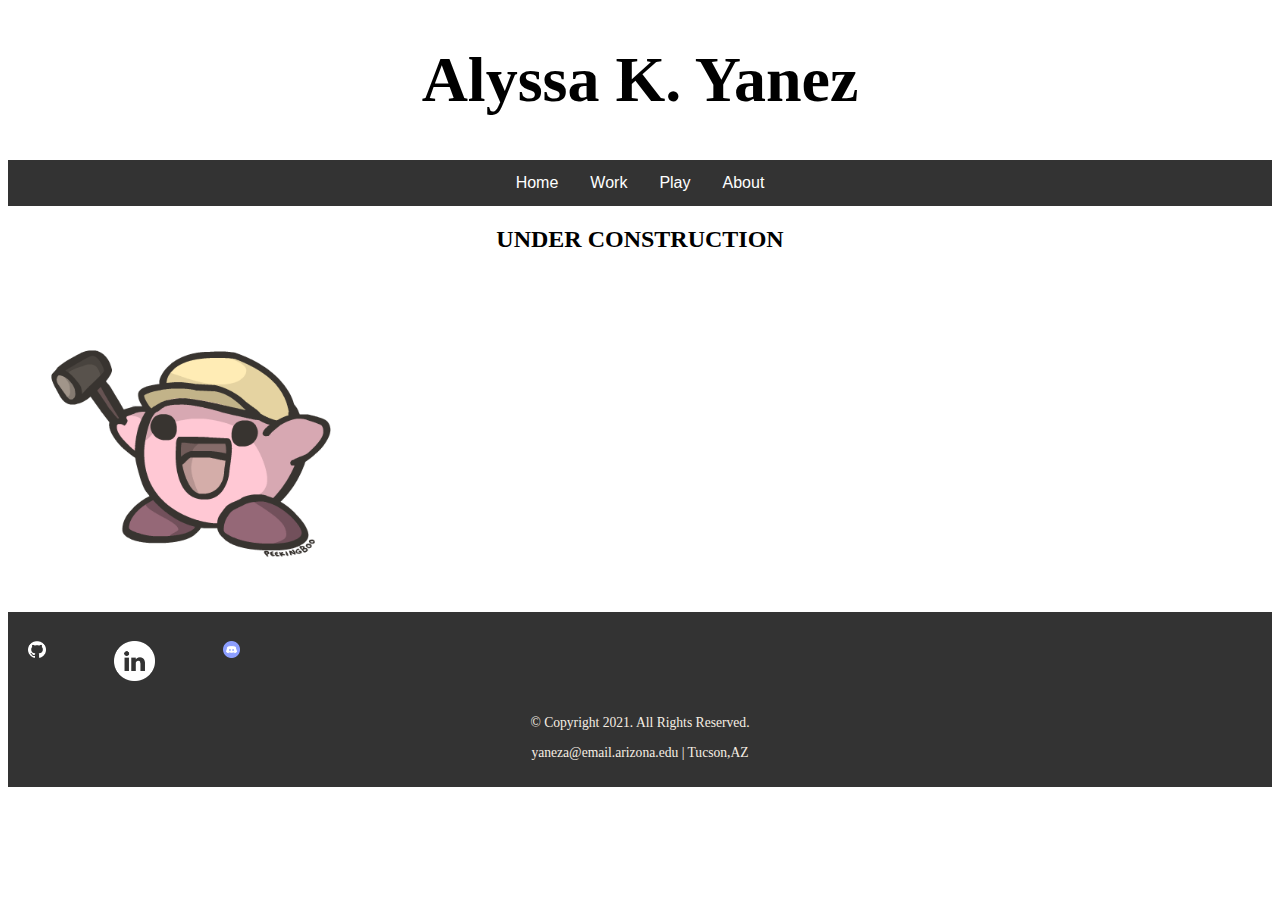
<file: yawneazy.com/alyssa-website/art.html>
<!DOCTYPE html>
<html lang='en'>

    <head> 
        <title>Yawneazy.com</title>
        <meta charset='utf-8'>
        <link rel='stylesheet' href='css/styles.css'>
        <link rel="shortcut icon" href="images/giphy.gif">
    </head>
    <body>
        <header>
            <!-- <h1>yawneazy</h1> -->
            <h1>Alyssa K. Yanez</h1>
        </header>
        <div class="navbar">
            <a href = "home.html">Home</a>
            <div class="dropdown">
                <button class = "dropbtn">Work
                    <i class="fa fa-caret-down"></i>
                </button>
                <div class="dropdown-content">
                    <a href="resume.html">Resume</a>
                    <a href="projects.html">Projects</a>
                </div>
            </div>
            <div class="dropdown">
                <button class = "dropbtn">Play
                    <i class="fa fa-caret-down"></i>
                </button>
                <div class="dropdown-content">
                    <a href="music.html">Music</a>
                    <a href="art.html">Art</a>
                    <a href="youtube.html">Youtube</a>
                </div>
            </div>
            <a href = "about.html">About</a>
           </div>
        </div>

        <div>
           
            <!-- <iframe width = "width" height="width" src="https://www.youtube.com/embed/5YDVJaItmaY">
            </iframe> -->
        </div>
        <h2>UNDER CONSTRUCTION</h2>
            <img src='images/underconstruction.gif' alt='construction'>
    
    <footer>
        
        <div class ="social">
            <a href="https://github.com" target="_blank"><img src="images/github-logo.png" alt='Github logo'></a>
            <a href="https://linkedin.com" target="_blank" ><img src="images/linkedin-logo.png" alt='LinkedIn logo'></a>
            <a href="https://linkedin.com" target="_blank" ><img src="images/discord-logo.png" alt='Discord logo'></a>
        </div>

        <p>&copy; Copyright 2021. All Rights Reserved.</p>
        <p>yaneza@email.arizona.edu | Tucson,AZ</p>
    </footer>
    </body>
<br>
</html>
</file>
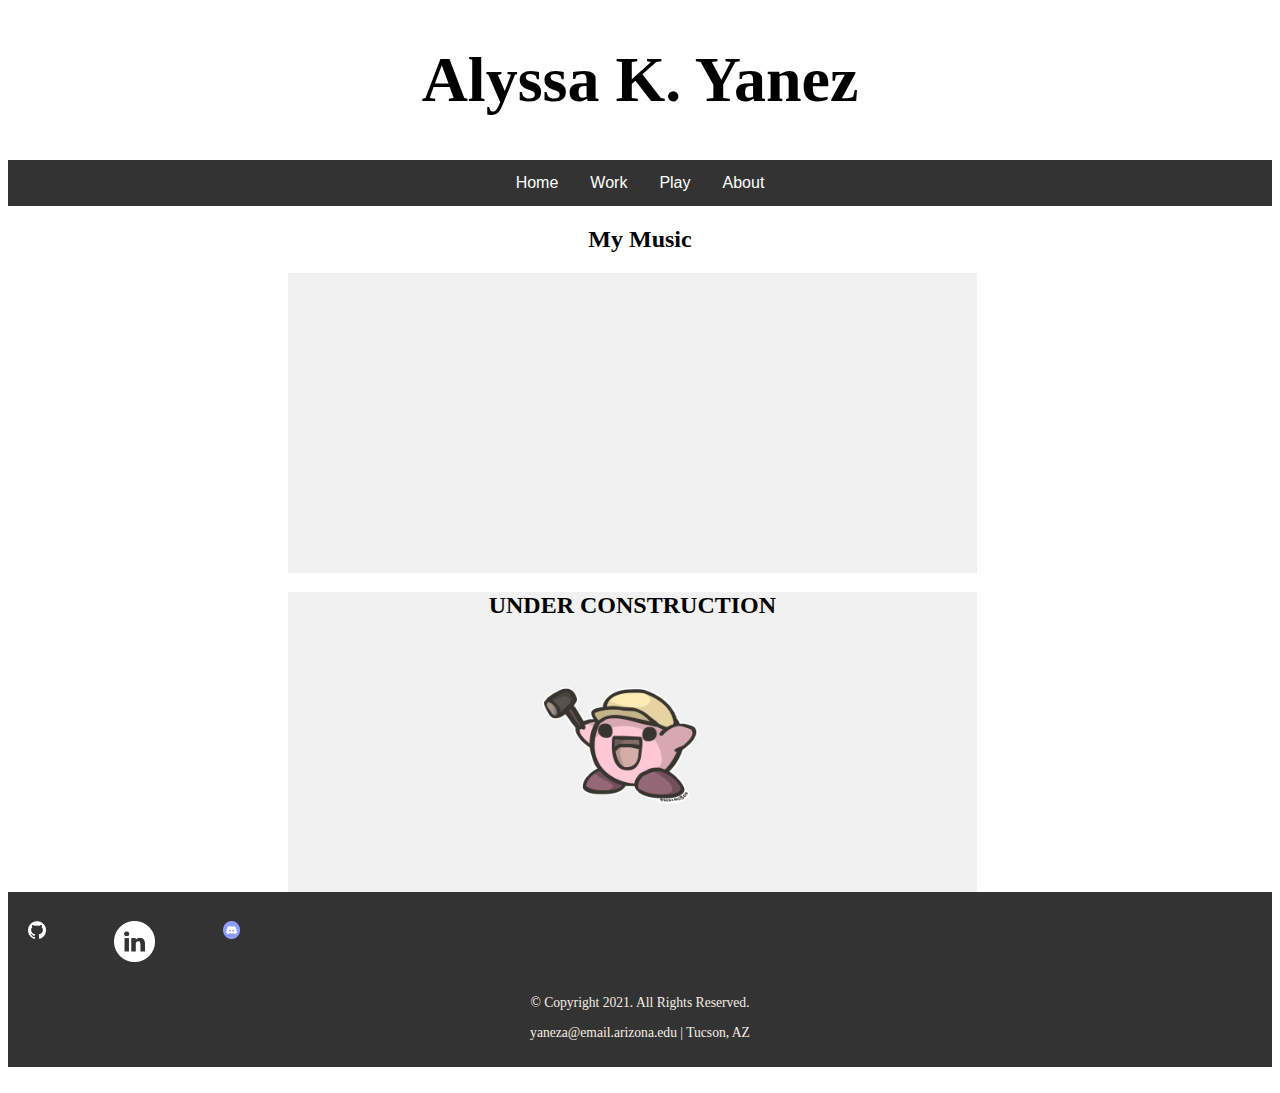
<file: yawneazy.com/alyssa-website/music.html>
<!DOCTYPE html>
<html lang='en'>

    <head> 
        <title>Yawneazy.com</title>
        <meta charset='utf-8'>
        <link rel='stylesheet' href='css/styles.css'>
        <link rel="shortcut icon" href="images/giphy.gif">
    </head>
    <body>
        <header>
            <!-- <h1>yawneazy</h1> -->
            <h1>Alyssa K. Yanez</h1>
        </header>
        <div class="navbar">
            <a href = "home.html">Home</a>
            <div class="dropdown">
                <button class = "dropbtn">Work
                    <i class="fa fa-caret-down"></i>
                </button>
                <div class="dropdown-content">
                    <a href="#">Resume</a>
                    <a href="#">Projects</a>
                </div>
            </div>
            <div class="dropdown">
                <button class = "dropbtn">Play
                    <i class="fa fa-caret-down"></i>
                </button>
                <div class="dropdown-content">
                    <a href="#">Music</a>
                    <a href="#">Art</a>
                    <a href="#">Youtube</a>
                </div>
            </div>
            <a href = "about.html">About</a>
           </div>
        </div>

            <h2>My Music</h2>

            <!-- <iframe width = "width" height="width" src="https://www.youtube.com/watch?v=p7ywsuQXbSk"> 
            </iframe>  -->

            <!-- <iframe width="560" height="315" src="https://www.youtube.com/embed/p7ywsuQXbSk" 
            title="YouTube video player" frameborder="0" allow="accelerometer; autoplay; clipboard-write; encrypted-media; gyroscope; picture-in-picture" 
            allowfullscreen></iframe> -->

            <!-- <iframe allow="autoplay" width= "width" height="width" src="https://music.apple.com/us/album/sunday-morning/1335319909?i=1335319911"></iframe> -->

            <section>
                <article>
                    <iframe allow="autoplay *; encrypted-media *; " 
                    frameborder="0" height="300" style="width:100%;max-width:660px;overflow:hidden;background:transparent;" 
                    sandbox="allow-forms allow-popups allow-same-origin allow-scripts allow-storage-access-by-user-activation allow-top-navigation-by-user-activation" 
                    src="https://embed.music.apple.com/us/album/from-eden-single/1335387526"></iframe>
                </article>
            </section>
            
            
            <p> </p>

            <section>
                <article>
                    <h2>UNDER CONSTRUCTION</h2>
                    <img src='images/underconstruction.gif' alt='construction'>
                </article>
            </section>

          

    </div>


    <footer>
        
        <div class ="social">
            <a href="https://github.com" target="_blank"><img src="images/github-logo.png" alt='Github logo'></a>
            <a href="https://linkedin.com" target="_blank"><img src="images/linkedin-logo.png" alt='LinkedIn logo'></a>
            <a href="https://linkedin.com" target="_blank"><img src="images/discord-logo.png" alt='Discord logo'></a>
        </div>

        <p>&copy; Copyright 2021. All Rights Reserved.</p>
        <p>yaneza@email.arizona.edu | Tucson, AZ</p>
    </footer>
    </body>

</html>
        
        
            
    
    </body>
    <br>
</html>
</file>
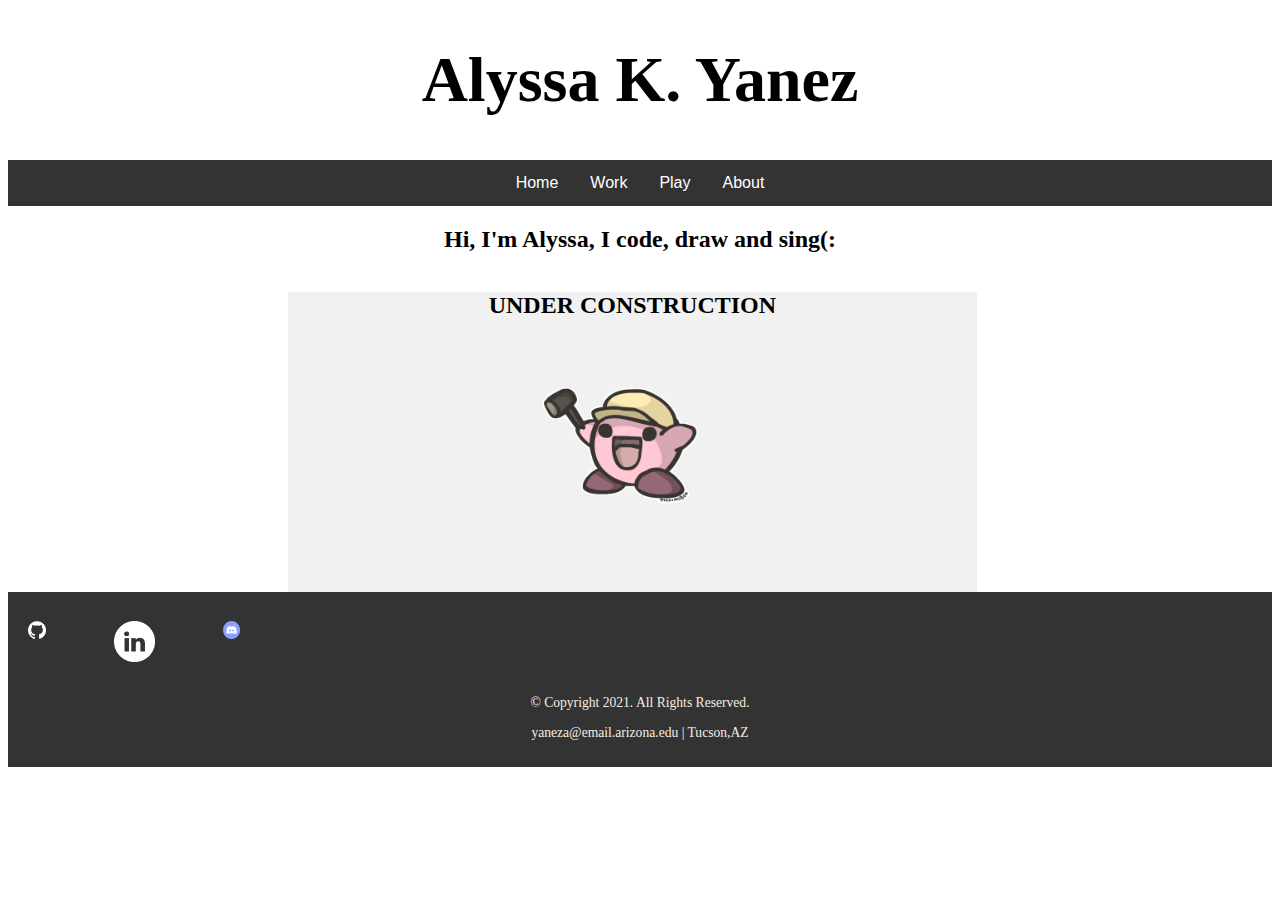
<file: yawneazy.com/alyssa-website/projects.html>
<!DOCTYPE html>
<html lang='en'>

    <head> 
        <title>Yawneazy.com</title>
        <meta charset='utf-8'>
        <link rel='stylesheet' href='css/styles.css'>
        <link rel="shortcut icon" href="images/giphy.gif">
    </head>
    <body>
        <header>
            <!-- <h1>yawneazy</h1> -->
            <h1>Alyssa K. Yanez</h1>
        </header>
        <div class="navbar">
            <a href = "home.html">Home</a>
            <div class="dropdown">
                <button class = "dropbtn">Work
                    <i class="fa fa-caret-down"></i>
                </button>
                <div class="dropdown-content">
                    <a href="resume.html">Resume</a>
                    <a href="projects.html">Projects</a>
                </div>
            </div>
            <div class="dropdown">
                <button class = "dropbtn">Play
                    <i class="fa fa-caret-down"></i>
                </button>
                <div class="dropdown-content">
                    <a href="music.html">Music</a>
                    <a href="art.html">Art</a>
                    <a href="youtube.html">Youtube</a>
                </div>
            </div>
            <a href = "about.html">About</a>
           </div>
        </div>

        <div>
            <h2>Hi, I'm Alyssa, I code, draw and sing(:</h2>
        
            <!-- <iframe width = "width" height="width" src="https://www.youtube.com/embed/5YDVJaItmaY">
            </iframe> -->
        </div>
        <section>
            <article>
                <h2>UNDER CONSTRUCTION</h2>
                <img src='images/underconstruction.gif' alt='construction'>
            </article>
        </section>
        
    
    <footer>
        
        <div class ="social">
            <a href="https://github.com" target="_blank"><img src="images/github-logo.png" alt='Github logo'></a>
            <a href="https://linkedin.com" target="_blank" ><img src="images/linkedin-logo.png" alt='LinkedIn logo'></a>
            <a href="https://linkedin.com" target="_blank" ><img src="images/discord-logo.png" alt='Discord logo'></a>
        </div>

        <p>&copy; Copyright 2021. All Rights Reserved.</p>
        <p>yaneza@email.arizona.edu | Tucson,AZ</p>
    </footer>
    </body>
    <br>
</html>
</file>
<file: css/styles.css>
/* CSS Reset*/
body, h1, header {
    margin:50;
    padding:50;
    border:50;
}

h2 {
  text-align: center;
}
/* Style rules for header area */
header {
    font-family: 'Times New Roman', cursive;
    font-size: 2em;
    text-align: center;
    font-weight: lighter;
}

img, video {
    max-width: 30%;
    display: inline-block;
    justify-content: center;
  }

/* Background color of the body of the page*/
body {
    /* background-color:#597C2B; */
    /* background-color: #d2e459; */
    background-color: white;
    justify-content: center;
    

}

/***************************** Nav Bar content *****************************/

/* Navbar container */
.navbar {
  overflow: hidden;
  background-color: #333;
  font-family: Arial;
  justify-content: center;
}

/* Links inside the navbar */
.navbar a {
  float: left;
  font-size: 16px;
  color: white;
  text-align: center;
  padding: 14px 16px;
  text-decoration: none;
  justify-content: center;
}

/* The dropdown container */
.dropdown {
  float: left;
  overflow: hidden;
}

/* Dropdown button */
.dropdown .dropbtn {
  font-size: 16px;
  border: none;
  outline: none;
  color: white;
  padding: 14px 16px;
  background-color: inherit;
  font-family: inherit; /* Important for vertical align on mobile phones */
  margin: 0; /* Important for vertical align on mobile phones */
}

/* Add a red background color to navbar links on hover */
.navbar a:hover, .dropdown:hover .dropbtn {
  background-color: #597C2B;
}

/* Dropdown content (hidden by default) */
.dropdown-content {
  display: none;
  position: absolute;
  background-color: white;
  min-width: 160px;
  box-shadow: 0px 8px 16px 0px rgba(0,0,0,0.2);
  z-index: 1;
}

/* Links inside the dropdown */
.dropdown-content a {
  float: none;
  color: black;
  padding: 12px 16px;
  text-decoration: none;
  display: block;
  text-align: left;
}

/* Add a grey background color to dropdown links on hover */
.dropdown-content a:hover {
  background-color: #ddd;
}

/* Show the dropdown menu on hover */
.dropdown:hover .dropdown-content {
  display: block;
}

center {
  text-align: center;
  justify-content: center;
}

/********************Style rules for the main content****************/

.link {
    color: #4d3319;
    text-decoration: none;
    font-weight: bold;
    font-style: italic;
  }
  
  .action {
    font-size: 1.75em;
    font-weight: bold;
    text-align: center;
  }
  
  .round {
    border-radius: 6px;
  }

/********************* Footer content style rules********************/

footer {
  text-align: center;
  font-size: 0.85em;
  background-color: #333;
  color: #f6eee4;
  padding: 1% 0;
}

footer a {
  color: #f6eee4;
  text-decoration: none;
}

div {
  display: flex;
  justify-content: center;
}

#placeholder{
  display: none;
}

img {
  padding: 1rem;
}

.social{
  /* word-spacing: .5em; */
  width: 20%;
  /* display: flex; */
}

/************************ Sections ***************************/
section {
  padding-left: 280px;
  justify-content: center;
  
}

article {
  /* float: center; */
  /* padding: 40px; */
  width: 70%;
  background-color: #f1f1f1;
  height: 300px; /* only for demonstration, should be removed */
  text-align: center;
  /* justify-content: center; */
  /* padding-left: 80px; */
  
}

/* Clear floats after the columns */
section::after {
  content: "";
  display: table;
  clear: both; 
  text-align: center;
}

@media (max-width: 600px) {
  nav, article {
    width: 100%;
    height: auto;
    text-align: center;
  }
}
</file>
<file: yawneazy.com/alyssa-website/css/styles.css>
/* CSS Reset*/
body, h1, header {
    margin:50;
    padding:50;
    border:50;
}

h2 {
  text-align: center;
}
/* Style rules for header area */
header {
    font-family: 'Times New Roman', cursive;
    font-size: 2em;
    text-align: center;
    font-weight: lighter;
}

img, video {
    max-width: 30%;
    display: inline-block;
    justify-content: center;
  }

/* Background color of the body of the page*/
body {
    /* background-color:#597C2B; */
    /* background-color: #d2e459; */
    background-color: white;
    justify-content: center;
    

}

/***************************** Nav Bar content *****************************/

/* Navbar container */
.navbar {
  overflow: hidden;
  background-color: #333;
  font-family: Arial;
  justify-content: center;
}

/* Links inside the navbar */
.navbar a {
  float: left;
  font-size: 16px;
  color: white;
  text-align: center;
  padding: 14px 16px;
  text-decoration: none;
  justify-content: center;
}

/* The dropdown container */
.dropdown {
  float: left;
  overflow: hidden;
}

/* Dropdown button */
.dropdown .dropbtn {
  font-size: 16px;
  border: none;
  outline: none;
  color: white;
  padding: 14px 16px;
  background-color: inherit;
  font-family: inherit; /* Important for vertical align on mobile phones */
  margin: 0; /* Important for vertical align on mobile phones */
}

/* Add a red background color to navbar links on hover */
.navbar a:hover, .dropdown:hover .dropbtn {
  background-color: #597C2B;
}

/* Dropdown content (hidden by default) */
.dropdown-content {
  display: none;
  position: absolute;
  background-color: white;
  min-width: 160px;
  box-shadow: 0px 8px 16px 0px rgba(0,0,0,0.2);
  z-index: 1;
}

/* Links inside the dropdown */
.dropdown-content a {
  float: none;
  color: black;
  padding: 12px 16px;
  text-decoration: none;
  display: block;
  text-align: left;
}

/* Add a grey background color to dropdown links on hover */
.dropdown-content a:hover {
  background-color: #ddd;
}

/* Show the dropdown menu on hover */
.dropdown:hover .dropdown-content {
  display: block;
}

center {
  text-align: center;
  justify-content: center;
}

/********************Style rules for the main content****************/

.link {
    color: #4d3319;
    text-decoration: none;
    font-weight: bold;
    font-style: italic;
  }
  
  .action {
    font-size: 1.75em;
    font-weight: bold;
    text-align: center;
  }
  
  .round {
    border-radius: 6px;
  }

/********************* Footer content style rules********************/

footer {
  text-align: center;
  font-size: 0.85em;
  background-color: #333;
  color: #f6eee4;
  padding: 1% 0;
}

footer a {
  color: #f6eee4;
  text-decoration: none;
}

div {
  display: flex;
  justify-content: center;
}

#placeholder{
  display: none;
}

img {
  padding: 1rem;
}

.social{
  /* word-spacing: .5em; */
  width: 20%;
  /* display: flex; */
}

/************************ Sections ***************************/
section {
  padding-left: 280px;
  justify-content: center;
  
}

article {
  /* float: center; */
  /* padding: 40px; */
  width: 70%;
  background-color: #f1f1f1;
  height: 300px; /* only for demonstration, should be removed */
  text-align: center;
  /* justify-content: center; */
  /* padding-left: 80px; */
  
}

/* Clear floats after the columns */
section::after {
  content: "";
  display: table;
  clear: both; 
  text-align: center;
}

@media (max-width: 600px) {
  nav, article {
    width: 100%;
    height: auto;
    text-align: center;
  }
}
</file>
